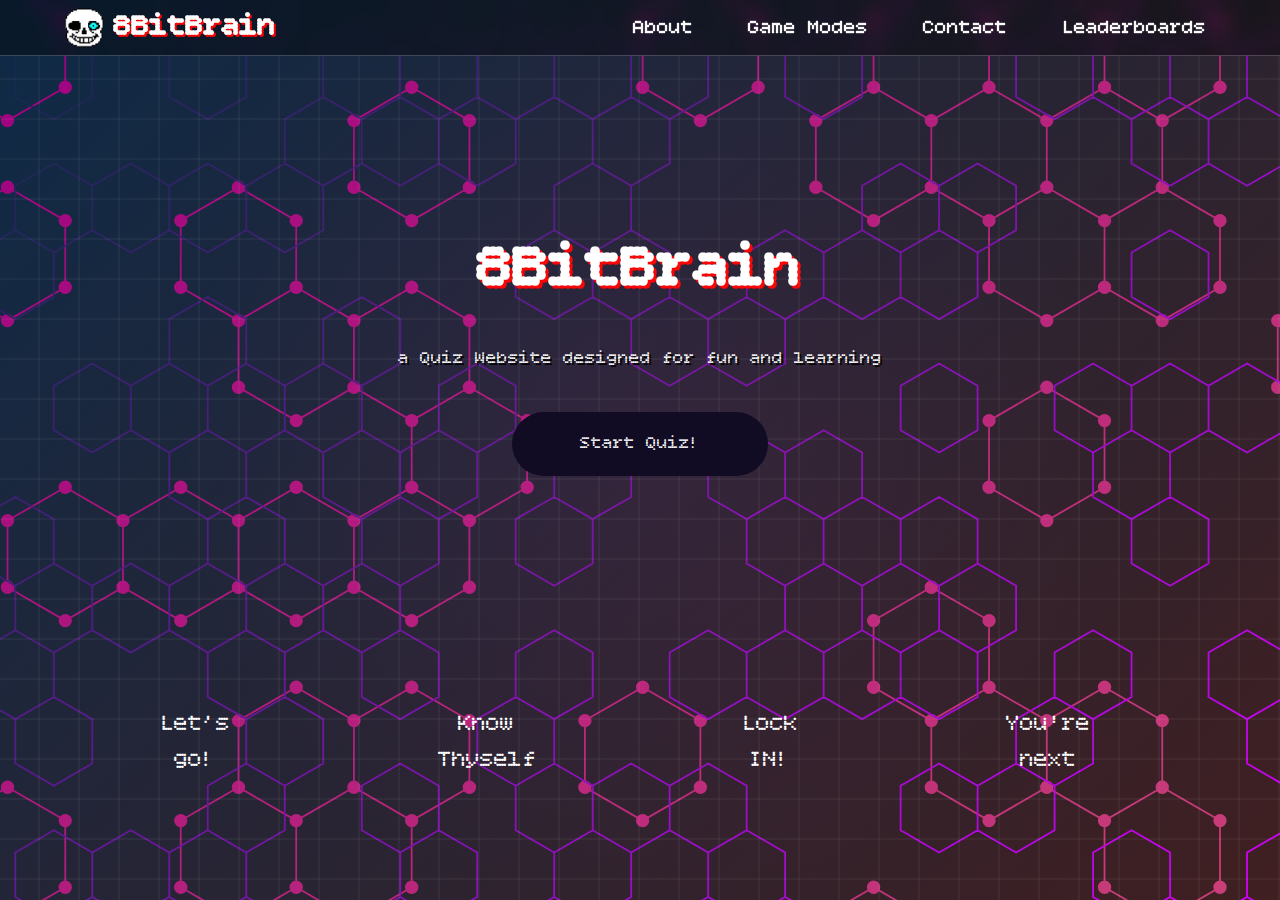
<file: index.html>
<!DOCTYPE html>
<html lang="en">
<head>
  <meta charset="UTF-8">
  <meta name="viewport" content="width=device-width, initial-scale=1.0">
  <title>8BitBrain</title>
  <link rel="stylesheet" href="style.css">
  <link rel="icon" href="imgs/Sans_Favi.png" type="image/png">
  <link rel="preconnect" href="https://fonts.googleapis.com">
  <link rel="preconnect" href="https://fonts.gstatic.com" crossorigin>
  <link href="https://fonts.googleapis.com/css2?family=Bitcount+Single:wght@100..900&display=swap" rel="stylesheet">
</head>
<body>
  <div class="bg"></div>

  <main class="main">
    <header class="header">
      
      <a href="index.html" class="logo">8BitBrain
        <img src="imgs/Sans_Favi.png" alt="logo" class="logoimg">
      </a>

    <nav class="navbar">
      <a href="about.html">About</a>
      <a href="modes.html">Game Modes</a>
      <a href="contacts.html">Contact</a>
      <a href="leaderboards.html">Leaderboards</a>
    </nav>
    </header>
    <section class="hero">
      <div class="herostart"><h1>8BitBrain</h1>
        <p>a Quiz Website designed for fun and learning</p>
        <button>Start Quiz!</button>
      </div>
      <div class="carousel">
    <div class="group">
     <div class="card">Let’s go!</div>
     <div class="card">Know Thyself</div>
     <div class="card">Lock IN!</div>
     <div class="card">You're next</div>
     <div class="card">Think fast!</div>
     <div class="card">Keep Going!</div>
    </div>
  <div aria-hidden class="group">
     <div class="card">Let’s go!</div>
     <div class="card">Know Thyself</div>
     <div class="card">Lock IN!</div>
     <div class="card">You're next</div>
     <div class="card">Think fast!</div>
     <div class="card">Keep Going!</div>
    </div>
  </div>
    </section>
     
  </main>
  <script src="script.js "></script>
</body>
</html>
</file>
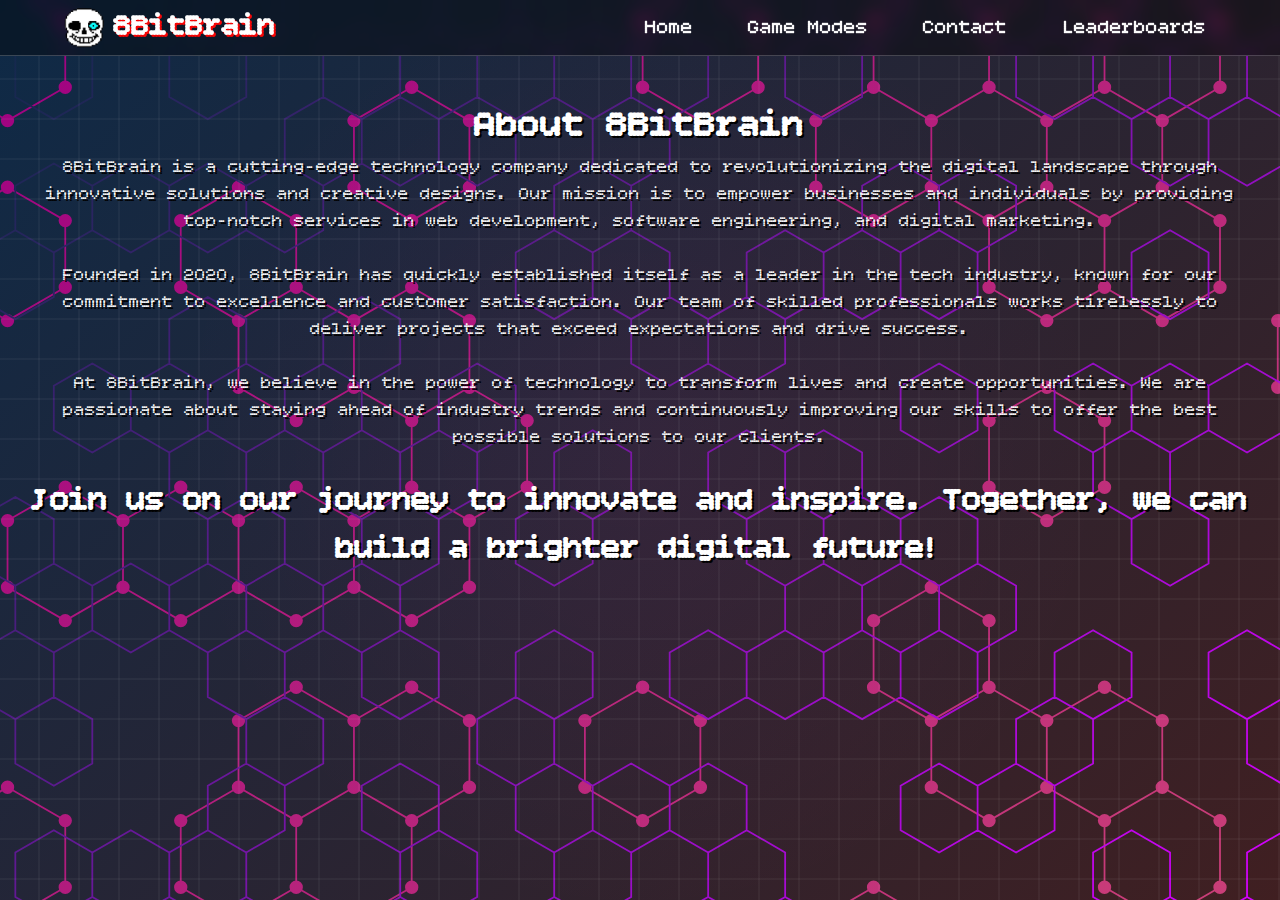
<file: about.html>
<!DOCTYPE html>
<html lang="en">
<head>
  <meta charset="UTF-8">
  <meta name="viewport" content="width=device-width, initial-scale=1.0">
  <title>8BitBrain</title>
  <link rel="stylesheet" href="style.css">
  <link rel="icon" href="imgs/Sans_Favi.png" type="image/png">
  <link rel="preconnect" href="https://fonts.googleapis.com">
  <link rel="preconnect" href="https://fonts.gstatic.com" crossorigin>
  <link href="https://fonts.googleapis.com/css2?family=Bitcount+Single:wght@100..900&display=swap" rel="stylesheet">
</head>
<body>
  <main class="main">
    <header class="header">
      
      <a href="index.html" class="logo">8BitBrain
        <img src="imgs/Sans_Favi.png" alt="logo" class="logoimg">
      </a>

    <nav class="navbar">
      <a href="index.html">Home</a>
      <a href="modes.html">Game Modes</a>
      <a href="contacts.html">Contact</a>
      <a href="leaderboards.html">Leaderboards</a>
    </nav>
    </header>
    <section class="about-section">
      <h1>About 8BitBrain</h1>
      <p>8BitBrain is a cutting-edge technology company dedicated to revolutionizing the digital landscape through innovative solutions and creative designs. Our mission is to empower businesses and individuals by providing top-notch services in web development, software engineering, and digital marketing.</p>
      <br
      <p>Founded in 2020, 8BitBrain has quickly established itself as a leader in the tech industry, known for our commitment to excellence and customer satisfaction. Our team of skilled professionals works tirelessly to deliver projects that exceed expectations and drive success.</p>
      <br>
      <p>At 8BitBrain, we believe in the power of technology to transform lives and create opportunities. We are passionate about staying ahead of industry trends and continuously improving our skills to offer the best possible solutions to our clients.</p>
      <br>
      <p style="font-size: xx-large; font-weight: bolder;">Join us on our journey to innovate and inspire. Together, we can build a brighter digital future!</p>
  </main>
  <script src="script.js"></script>
</body>
</html>
</file>
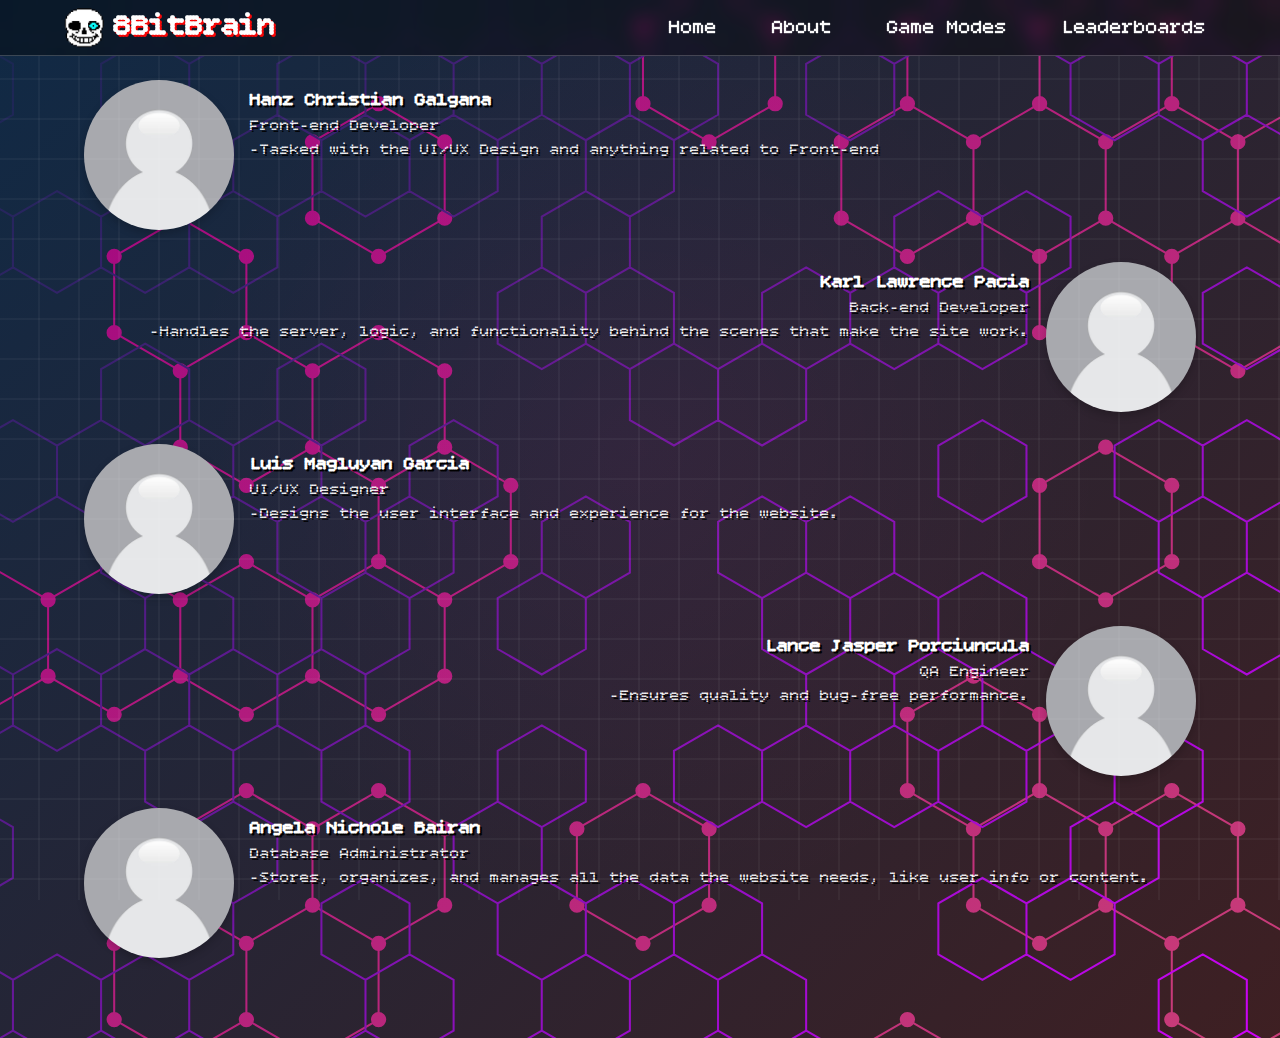
<file: contacts.html>
<!DOCTYPE html>
<html lang="en">
<head>
  <meta charset="UTF-8">
  <meta name="viewport" content="width=device-width, initial-scale=1.0">
  <title>8BitBrain</title>
  <link rel="stylesheet" href="style.css">
  <link rel="icon" href="imgs/Sans_Favi.png" type="image/png">
  <link rel="preconnect" href="https://fonts.googleapis.com">
  <link rel="preconnect" href="https://fonts.gstatic.com" crossorigin>
  <link href="https://fonts.googleapis.com/css2?family=Bitcount+Single:wght@100..900&display=swap" rel="stylesheet">
</head>
<body>
  <main class="main">
    <header class="header">
      
      <a href="index.html" class="logo">8BitBrain
        <img src="imgs/Sans_Favi.png" alt="logo" class="logoimg">
      </a>

    <nav class="navbar">
      <a href="index.html">Home</a>
      <a href="about.html">About</a>
      <a href="modes.html">Game Modes</a>
      <a href="leaderboards.html">Leaderboards</a>
    </nav>
    </header>

    <section class="contacts-section">
      <div class="member-left">
        <img src="imgs/placeholder.jpg" alt="Hanz Christian Galgana">
        <div class="member-info">
        <h3>Hanz Christian Galgana</h3>
        <p>Front-end Developer</p>
        <p>-Tasked with the UI/UX Design and anything related to Front-end</p>
        </div>
      </div>
      <div class="member-right">
        <img src="imgs/placeholder.jpg" alt="Karl Lawrence Pacia">
        <div class="member-info">
        <h3>Karl Lawrence Pacia</h3>
        <p>Back-end Developer</p>
        <p>-Handles the server, logic, and functionality behind the scenes that make the site work.</p>
        </div>
      </div>
      <div class="member-left">
        <img src="imgs/placeholder.jpg" alt="Luis Magluyan Garcia">
        <div class="member-info">
        <h3>Luis Magluyan Garcia</h3>
        <p>UI/UX Designer</p>
        <p>-Designs the user interface and experience for the website.</p>
        </div>
      </div>
      <div class="member-right">
        <img src="imgs/placeholder.jpg" alt="Lance Jasper Porciuncula">
        <div class="member-info">
        <h3>Lance Jasper Porciuncula</h3>
        <p>QA Engineer</p>
        <p>-Ensures quality and bug-free performance.</p>
        </div>
      </div>
      <div class="member-left">
        <img src="imgs/placeholder.jpg" alt="Angela Nichole Bairan">
        <div class="member-info">
        <h3>Angela Nichole Bairan</h3>
        <p>Database Administrator</p>
        <p>-Stores, organizes, and manages all the data the website needs, like user info or content.</p>
        </div>
      </div>
    </section>
  </main>
  <script src="script.js"></script>
</body>
</html>
</file>
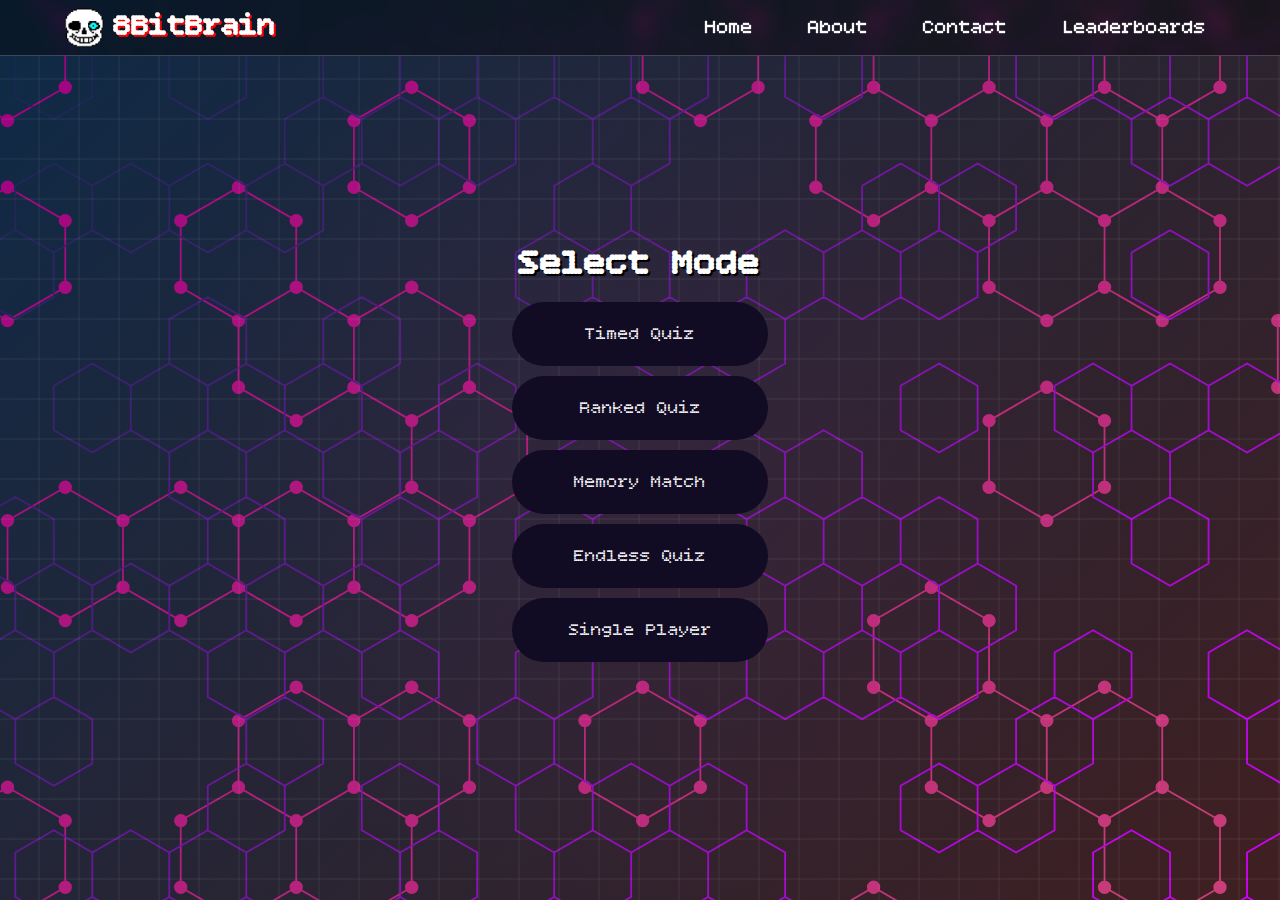
<file: modes.html>
<!DOCTYPE html>
<html lang="en">
<head>
  <meta charset="UTF-8">
  <meta name="viewport" content="width=device-width, initial-scale=1.0">
  <title>8BitBrain</title>
  <link rel="stylesheet" href="style.css">
  <link rel="icon" href="imgs/Sans_Favi.png" type="image/png">
  <link rel="preconnect" href="https://fonts.googleapis.com">
  <link rel="preconnect" href="https://fonts.gstatic.com" crossorigin>
  <link href="https://fonts.googleapis.com/css2?family=Bitcount+Single:wght@100..900&display=swap" rel="stylesheet">
</head>
<body>
  <main class="main">
    <header class="header">
      
      <a href="index.html" class="logo">8BitBrain
        <img src="imgs/Sans_Favi.png" alt="logo" class="logoimg">
      </a>

    <nav class="navbar">
      <a href="index.html">Home</a>
      <a href="about.html">About</a>
      <a href="contacts.html">Contact</a>
      <a href="leaderboards.html">Leaderboards</a>
    </nav>
    </header>

    <section class="modes-section">
      <div class="herostart">
        <h1>Select Mode</h1>
        <button class="btn">Timed Quiz</button>
        <button class="btn">Ranked Quiz</button>
        <button class="btn">Memory Match</button>
        <button class="btn">Endless Quiz</button>
        <button class="btn">Single Player</button>
      </div>
  </main>
  <script src="script.js"></script>
</body>
</html>
</file>
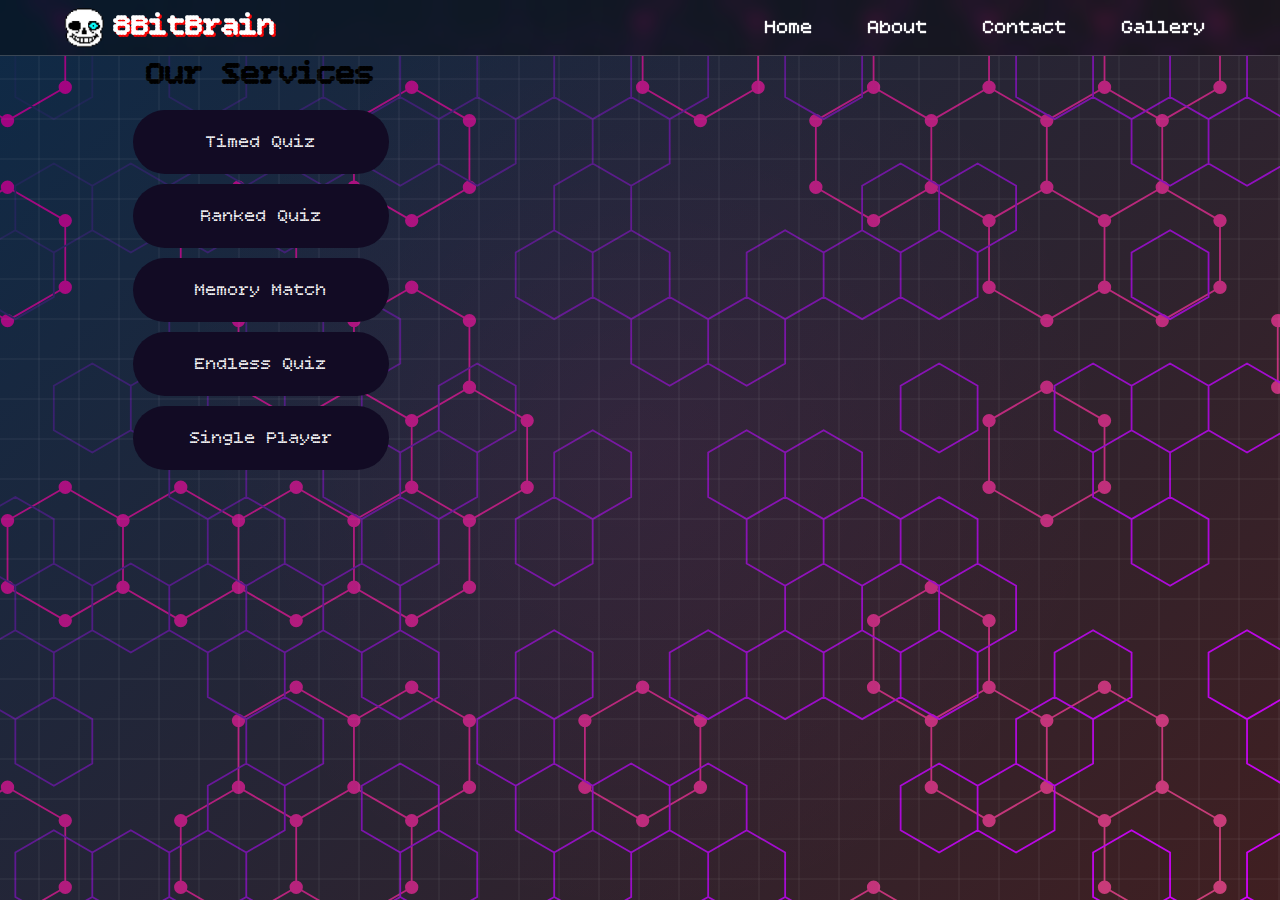
<file: services.html>
<!DOCTYPE html>
<html lang="en">
<head>
  <meta charset="UTF-8">
  <meta name="viewport" content="width=device-width, initial-scale=1.0">
  <title>8BitBrain</title>
  <link rel="stylesheet" href="style.css">
  <link rel="icon" href="imgs/Sans_Favi.png" type="image/png">
  <link rel="preconnect" href="https://fonts.googleapis.com">
  <link rel="preconnect" href="https://fonts.gstatic.com" crossorigin>
  <link href="https://fonts.googleapis.com/css2?family=Bitcount+Single:wght@100..900&display=swap" rel="stylesheet">
</head>
<body>
  <main class="main">
    <header class="header">
      
      <a href="#" class="logo">8BitBrain
        <img src="imgs/Sans_Favi.png" alt="logo" class="logoimg">
      </a>

    <nav class="navbar">
      <a href="index.html">Home</a>
      <a href="about.html">About</a>
      <a href="contacts.html">Contact</a>
      <a href="gallery.html">Gallery</a>
    </nav>
    </header>

    <section class="services-section">
      <div class="herostart">
        <h1>Our Services</h1>
        <button class="btn">Timed Quiz</button>
        <button class="btn">Ranked Quiz</button>
        <button class="btn">Memory Match</button>
        <button class="btn">Endless Quiz</button>
        <button class="btn">Single Player</button>
      </div>
  </main>
  <script src="script.js"></script>
</body>
</html>
</file>
<file: style.css>
* {
  margin: 0;
  padding: 0;
}

*,
*::before,
*::after {
  box-sizing: border-box;
}

html {
  line-height: 1.5;
  -webkit-text-size-adjust: 100%;
}


img, picture, video, canvas, svg {
  display: block;
  max-width: 100%;
}

input, button, textarea, select {
  font: inherit;
}

body {
  inset: 0;
  z-index: -2;
  background-image: url("imgs/Hexagon.svg");
  background-repeat: no-repeat;
  background-size: cover;
  background-position: center;
  margin: 0;
  display: flex;
  flex-direction: column;
  min-height: 100vh;
  font-family: "Bitcount Single", system-ui;
}

body::before {
  content: "";
  position: absolute;
  inset: 0;

  background:
    linear-gradient(transparent 95%, rgba(255,255,255,0.04) 96%),
    linear-gradient(90deg, transparent 95%, rgba(255,255,255,0.04) 96%);

  background-size: 40px 40px;
  animation: gridMove 20s cubic-bezier(0.7, 0, 0.8, 1) infinite;
}

body::after {
  content: "";
  position: absolute;
  inset: 0;
  z-index: -1;

  background: radial-gradient(
    circle at center,
    rgba(255,47,179,0.06),
    transparent 60%
  );

  animation: pulse 6s ease-in-out infinite;
}

@keyframes gridMove {
  from { background-position: 0 0, 0 0; }
  to   { background-position: 40px 40px, 40px 40px; }
}

header {
  position: fixed;
  top: 0;
  left: 0;
  width: 100%;
  padding: 5px 5%;
  z-index: 100;
  display: flex;
  justify-content: space-between;
  align-items: center;
  background: rgba(0, 0, 0, 0.4);
  backdrop-filter: blur(10px);
  border-bottom: 1px solid rgba(255, 255, 255, 0.2);
  ;
}

.logo {
  text-shadow: #f70606 2px 2px;
  font-size: 30px;
  font-weight: 700;
  color: #fff;
  text-decoration: none;
  display: flex;
  justify-content: center;
  align-items: center;
  flex-direction: row-reverse;
  gap: 10px;
}

.logoimg {
  height: 40px;
  width: 40px;
}

.navbar a {
  font-size: 20px;
  color: #fff;
  margin-left: 35px;
  margin-right: 10px;
  font-weight: 500;
  text-decoration: none;
  transition: .3s;
}

.navbar a:hover {
  color: #f70606;
}

.hero {
  min-height: 100vh;
  padding-top: 40px;
  display: flex;
  justify-content: center;
  align-items: center;
  text-align: center;
  flex-direction: column;
  color: #fff;
}

.hero h1 {
  font-size: 60px;
  margin-bottom: 20px;
  text-shadow: #f70606 3px 3px;
}

.hero p {
  font-size: 18px;
  margin-bottom: 30px;
  text-shadow: #000 2px 2px;
}

.hero button {
  position: relative;
  padding: 1em 2em;
  width: 16rem;
  height: 4rem;
  font-size: 18px;
  color: #FFFFFF;
  background-color: #120B24;
  border-radius: 1000px;
  border: none;
  cursor: pointer;
  transition: color 0.5s ease-in-out;
  display: flex;
  justify-content: center;
  align-items: center;
}

@property --fill {
  syntax: '<percentage>';
  inherits: true;
  initial-value: 0%;

}

.hero button::after {
  position: absolute;
  content: '';
  inset: -3px;
  z-index: -1;
  border-radius: inherit;
  background: conic-gradient(from 0deg,#FF2FB3, #A855F7,#38BDF8, #FF2FB3 var(--fill), transparent var(--fill));
  transition: --fill 0.6s ease-in-out;
}

.hero button:hover {;
  background: #1A1033;
  color: #FDF4FF;
  --fill: 100%;
  
}

.hero button:active {
  background: #120B24;
  color: #FFFFFF;
}

.herostart {
  padding: 10px;
  display: flex;
  flex-direction: column;
  justify-content: center;
  align-items: center;
  height: 58vh;
  width: 58vh;
  gap: 10px;
}

.carousel {
 width: 90%;
 border: none;
 display: flex;
 overflow-x: auto;
}

.carousel::-webkit-scrollbar {
  display: none;
}

.group {
  display: flex;
  justify-content: center;
  align-items: center;
  gap: 1em;
  animation: spin 20s linear infinite;
  padding-right: 1em;
}

.card {
  flex: 0 0 5em;
  height: 10em;
  width: 12em;
  padding: 4em;
  font-size: 1.5rem;
  border-radius: .2em;
  text-align: center;
  align-content: center;
}

@keyframes spin {
  from {translate: 0;}
  to {translate: -100%;}
}

.about-section {
  padding: 100px 20px;
  text-align: center;
  color: #fff;
  font-size: large;
  text-shadow: #000 2px 2px;
}

.modes-section {
  min-height: 100vh;
  padding: 10px;
  display: flex;
  justify-content: center;
  align-items: center;
  text-align: center;
  flex-direction: column;
  color: #fff;
  font-size: large;
  text-shadow: #000 2px 2px;
  gap: 70px;
}

.contacts-section {
  padding: 80px 20px;
  display: flex;
  flex-direction: column;
  gap: 2rem;
}

.contacts-section::-webkit-scrollbar {
  display: none;
}

.member-info {
  color: #fff;
  text-shadow: #000 2px 2px;
  margin-bottom: 60px;
}

.member-left {
  display: flex;
  align-items: center;
  flex-direction: row;
  gap: 1rem;
  padding-left: 4em;
  text-align: left;
}

.member-right {
  display: flex;
  align-items: center;
  flex-direction: row-reverse;
  gap: 1rem;
  padding-right: 4em;
  text-align: right;
}

.member-left img, .member-right img {
  width: 150px;
  height: 150px;
  object-fit: cover;
  border-radius: 50%;
  box-shadow: 0 4px 8px rgba(0, 0, 0, 0.2);
}

.leaderboards-section {
  padding: 100px 20px;
  text-align: center;
  color: #fff;
  font-size: large;
  text-shadow: #000 2px 2px;
}

.btn{
  position: relative;
  padding: 1em 2em;
  width: 16rem;
  height: 4rem;
  font-size: 18px;
  color: #FFFFFF;
  background-color: #120B24;
  border-radius: 1000px;
  border: none;
  cursor: pointer;
  transition: color 0.5s ease-in-out;
  display: flex;
  justify-content: center;
  align-items: center;
}

.btn::after {
  position: absolute;
  content: '';
  inset: -3px;
  z-index: -1;
  border-radius: inherit;
  background: conic-gradient(from 0deg,#FF2FB3, #A855F7,#38BDF8, #FF2FB3 var(--fill), transparent var(--fill));
  transition: --fill 0.6s ease-in-out;
}

.btn:hover {
  background: #1A1033;
  color: #FDF4FF;
  --fill: 100%; 
}

.btn:active {
  background: #120B24;
  color: #FFFFFF;
}
</file>
